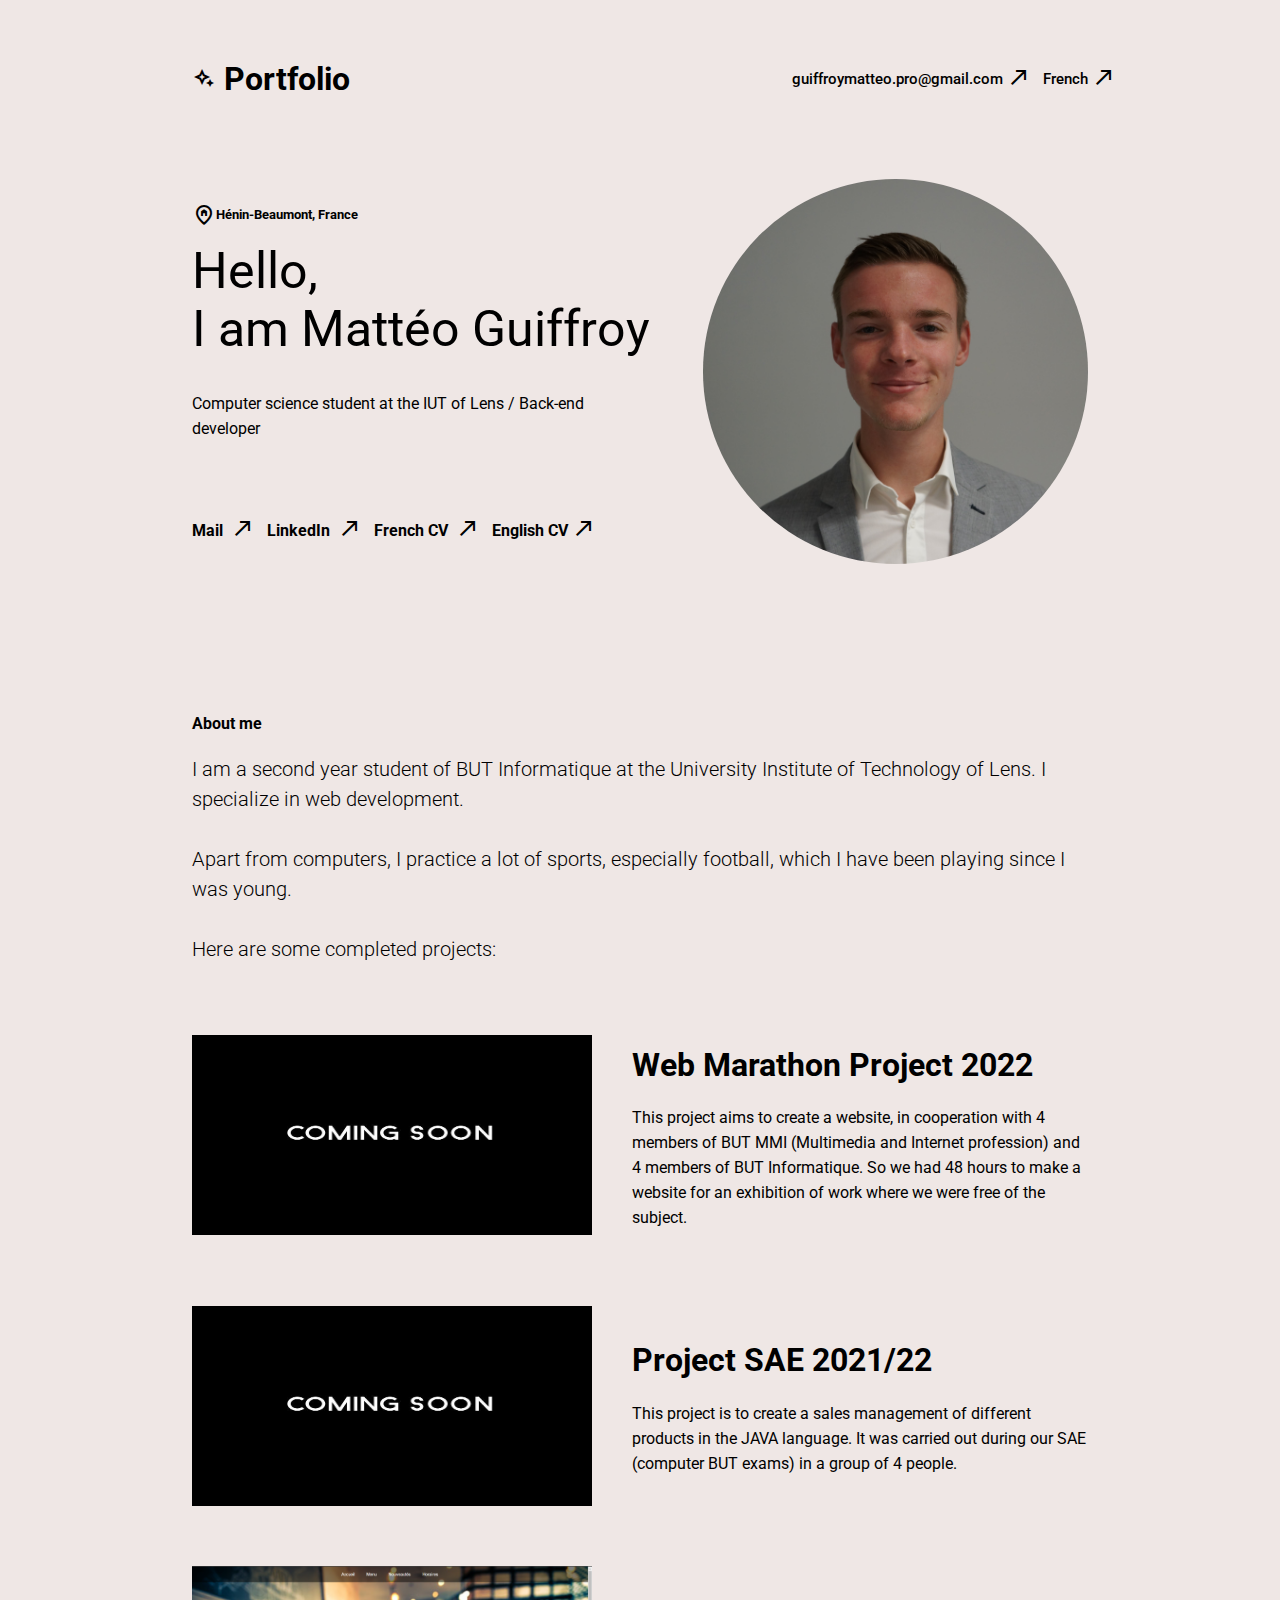
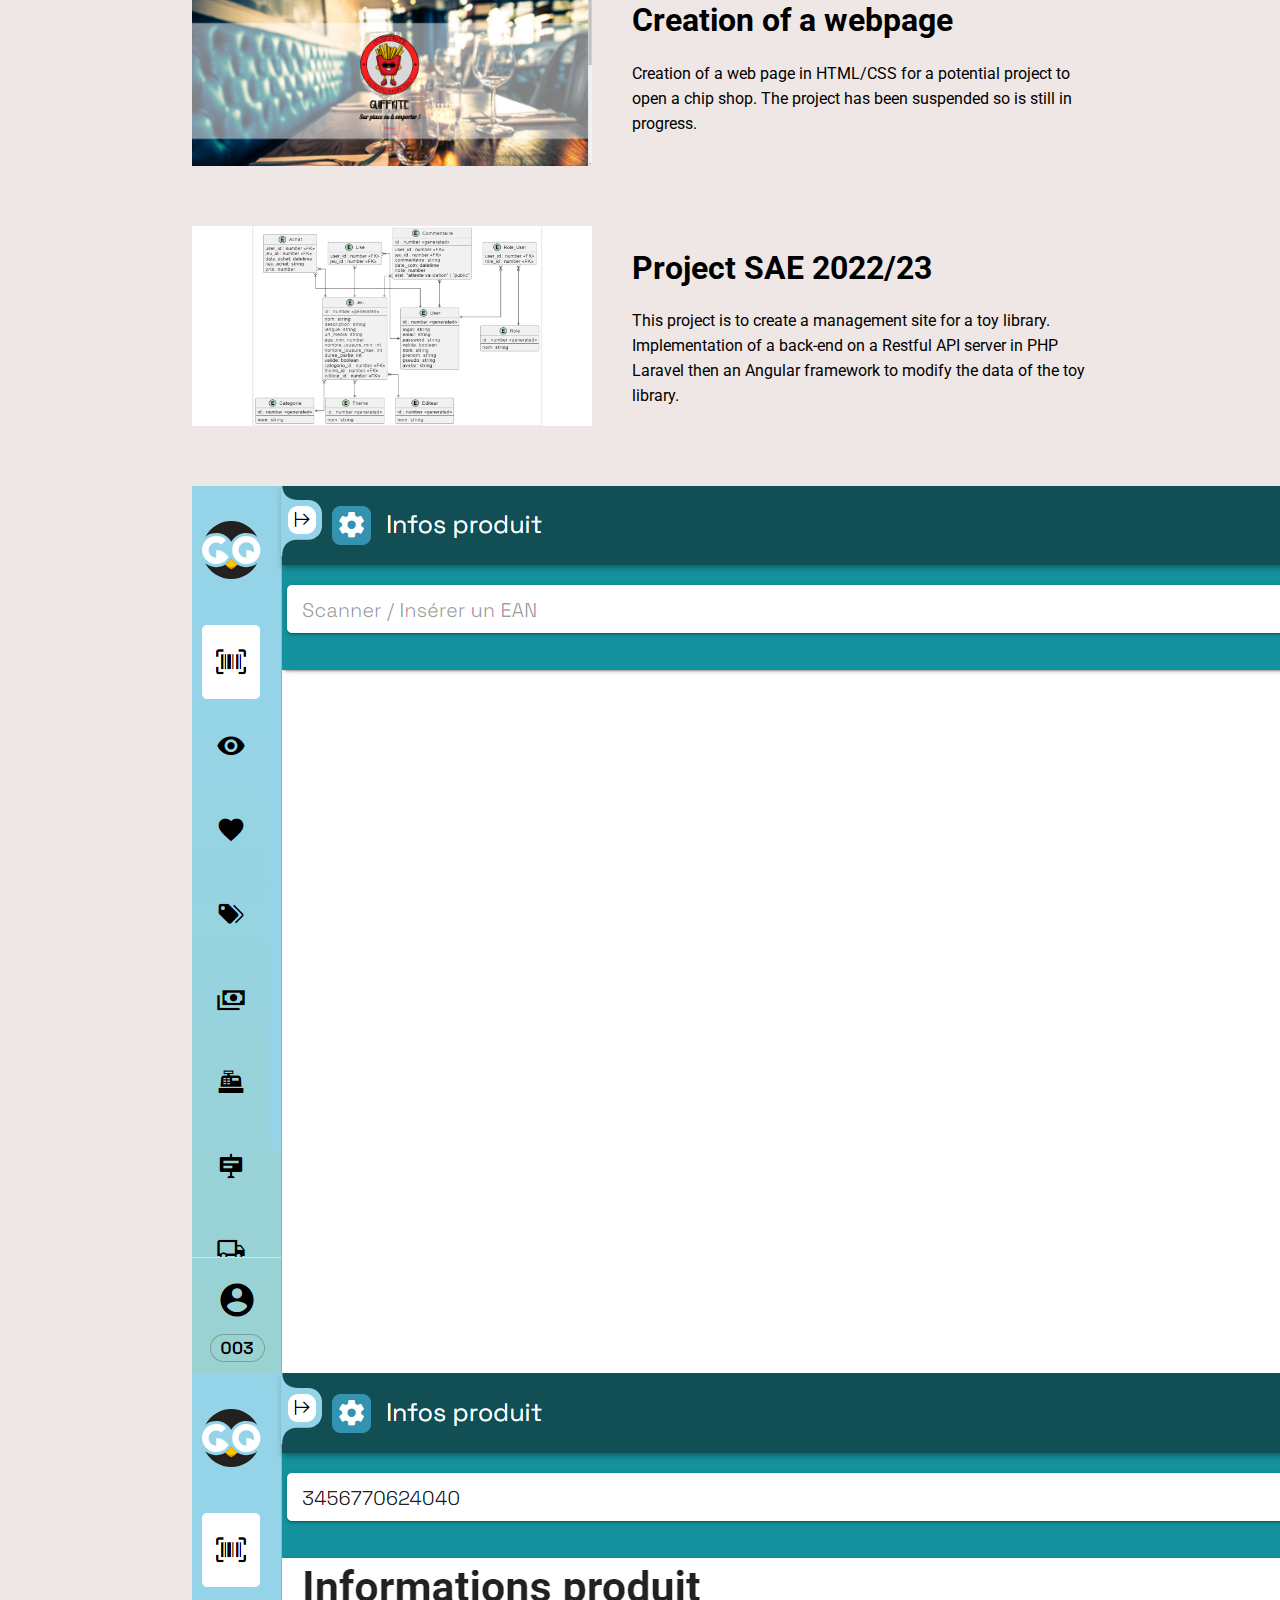
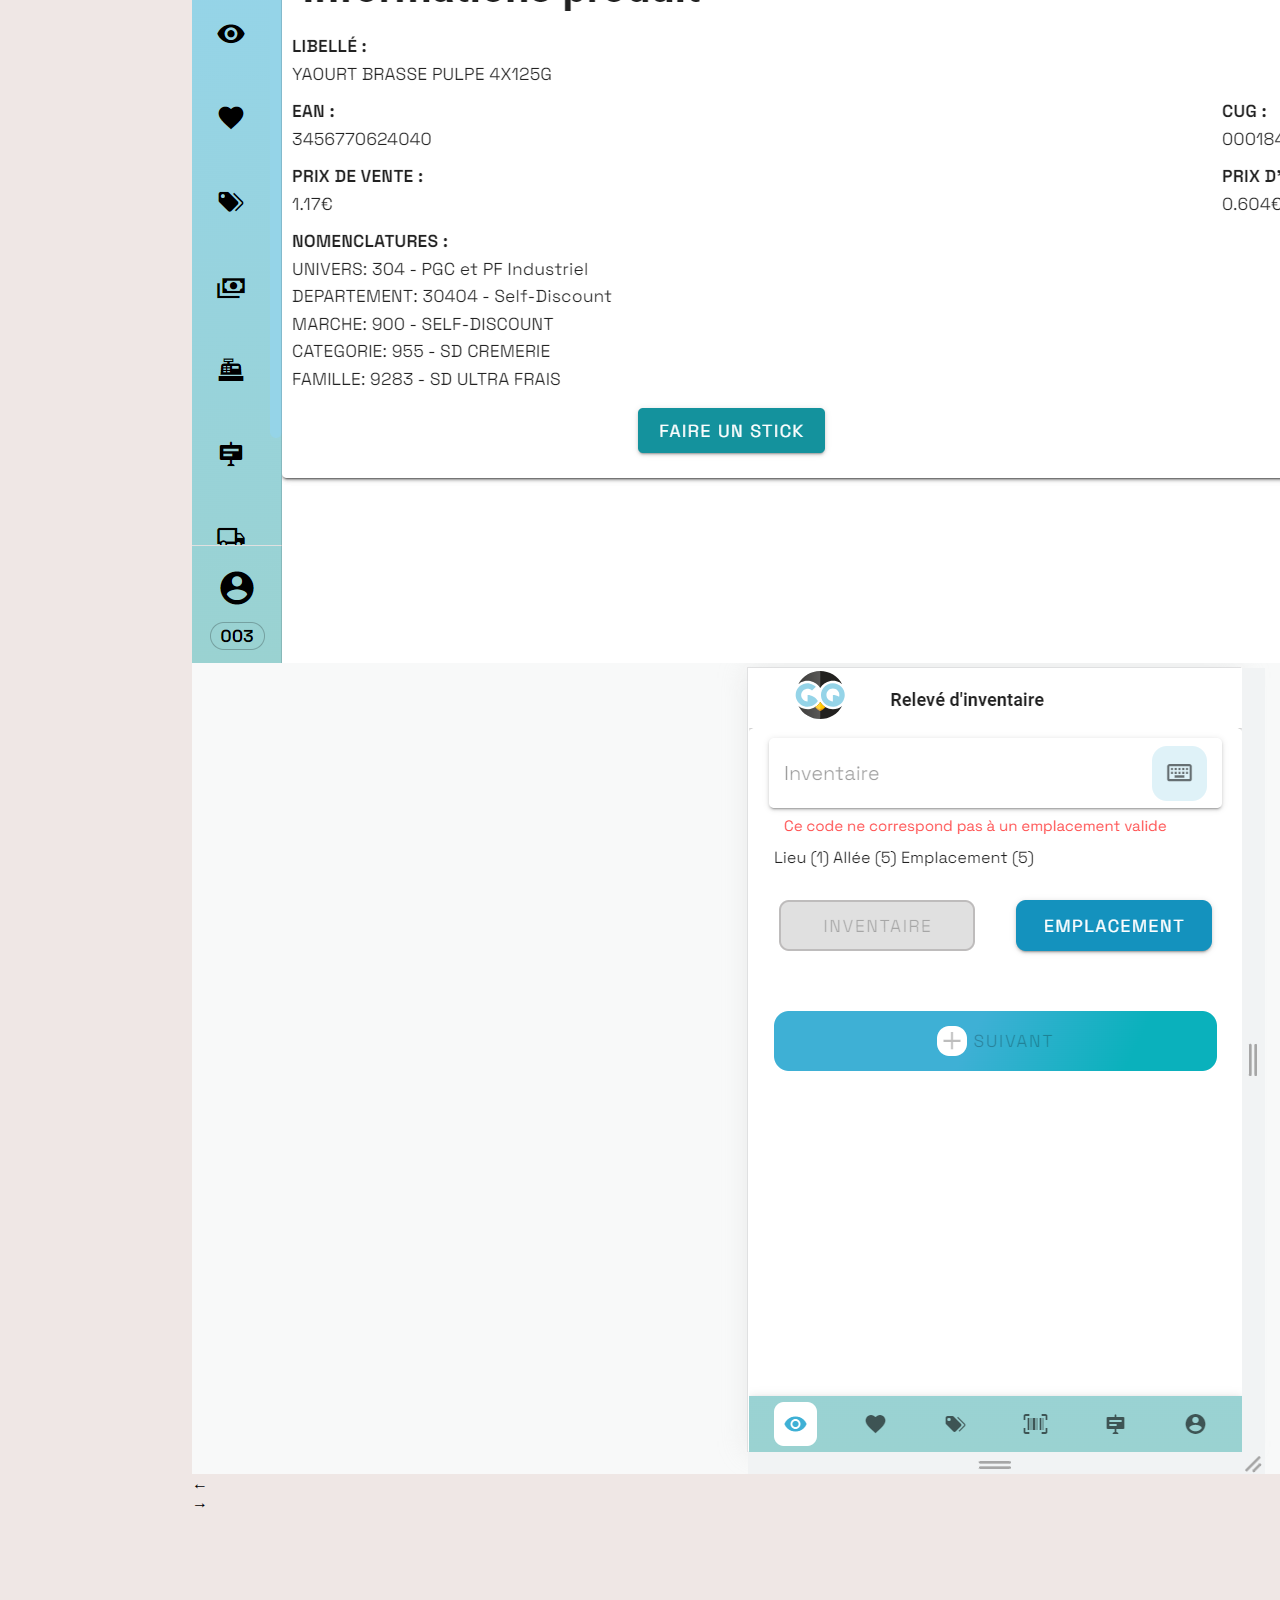
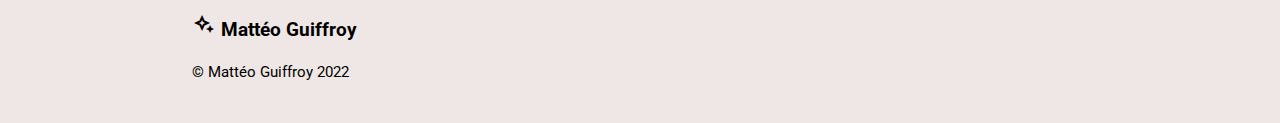
<file: anglais.html>
<html lang="fr">
  <head>
    <meta charset="UTF-8" />
    <meta name="viewport" content="width=device-width, initial-scale=1.0" />
    <meta http-equiv="X-UA-Compatible" content="ie=edge" />
    <title>
      Portfolio - Mattéo Guiffroy
    </title>
    <link
      rel="stylesheet"
      href="https://fonts.googleapis.com/css2?family=Material+Symbols+Outlined:opsz,wght,FILL,GRAD@48,400,0,0"
    />
    <link rel="stylesheet" href="style.css" />
  </head>
  <body>
    <nav>
      <h1>
        <span class="material-symbols-outlined">
          magic_button
        </span>
        Portfolio
      </h1>
      <ul>
        <li>
          <a href="mailto:guiffroymatteo.pro@gmail.com">
            guiffroymatteo.pro@gmail.com
          </a>
          <span class="material-symbols-outlined">
            call_made
          </span>
        </li>
        <li>
          <a href="index.html">
          French
        </a>
        <span class="material-symbols-outlined">
          call_made
        </span>
      </li>
      </ul>
    </nav>

    <header>
      <div class="header-left">
        <small
          ><span class="material-symbols-outlined">
            home_pin
          </span>
          Hénin-Beaumont, France</small>
        <h1>Hello,<br/> I am Mattéo Guiffroy</h1>
        <p>
          Computer science student at the IUT of Lens / Back-end developer
        </p>

        <div class="links">
          <a href="mailto:guiffroymatteo.pro@gmail.com">
            Mail
            <span class="material-symbols-outlined">
              call_made
            </span></a
          >
          <a href="https://www.linkedin.com/in/matteoguiffroy/">
            LinkedIn
            <span class="material-symbols-outlined">
              call_made
            </span></a
          >
          <a href="fichier/CV.pdf"
            >French CV
            <span class="material-symbols-outlined">
              call_made
            </span></a
          >
          <a href="fichier/CV Anglais.pdf"
            >English CV
            <span class="material-symbols-outlined">
              call_made
            </span></a
          >
        </div>
      </div>
      <div class="header-right">
        <img
          src="images/DSC02284.JPG"
          alt="profile-photo"
        />
      </div>
    </header>

    <section class="about">
      <h4>About me</h4>
      <p>
        I am a second year student of BUT Informatique at the University Institute of Technology of Lens. I specialize in web development.
        <br /><br/>
        Apart from computers, I practice a lot of sports, especially football, which I have been playing since I was young. 
        <br/><br />
        Here are some completed projects:
      </p>
    </section>

    <section class="images">
      <div class="image-card">
        <div class="image-left">
          <img
            src="images/Coming Soon.jfif"
            alt="marathon"
          />
        </div>
        <div class="image-right">
          <h1>Web Marathon Project 2022</h1>
          <p>
            This project aims to create a website, in cooperation with 4 members of BUT MMI (Multimedia and Internet profession) and 4 members of BUT Informatique.
            So we had 48 hours to make a website for an exhibition of work where we were free of the subject.
          </p>
        </div>
      </div>

      <div class="image-card">
        <div class="image-left">
          <img
            src="images/Coming Soon.jfif"
            alt="java gestion de vente"
          />
        </div>
        <div class="image-right">
          <h1>Project SAE 2021/22</h1>
          <p>
            This project is to create a sales management of different products in the JAVA language. It was carried out during our SAE (computer BUT exams) in a group of 4 people.
          </p>
        </div>
      </div>

      <div class="image-card">
        <div class="image-left">
          <img
            src="images/guiffrite.png"
            alt="microsoft"
          />
        </div>
        <div class="image-right">
          <h1>Creation of a webpage</h1>
          <p>
            Creation of a web page in HTML/CSS for a potential project to open a chip shop. The project has been suspended so is still in progress.
          </p>
        </div>
      </div>

      <div class="image-card">
        <div class="image-left">
          <img
            src="images/sae2.png"
          />
        </div>
        <div class="image-right">
          <h1>Project SAE 2022/23</h1>
          <p>
            This project is to create a management site for a toy library. Implementation of a back-end on a Restful API server in PHP Laravel then an Angular framework to modify the data of the toy library.          </p>
      </div>
      </div>

      <div class="image-card">
        <div class="image-left-slide">
          <img class="img active"
            src="images/infoproduit1.png"
          />
          <img class="img" src="./images/infoproduit2.png"/>
          <img class="img" src="./images/releveInventaire.png"/>
          <div class="cont-btn">
            <div class="btn-nav left">←</div>
            <div class="btn-nav right">→</div>
          </div>
        </div>
        <div class="image-right-slide">
          <h1>Stage Javascript chez Auchan</h1>
          <p>
            8-week internship at Auchan Retail as a Javascript developer. Realization of part of the "Product information" application during a scan of a barcode. (back/front)
          </p>
        </div>
      </div>
    </section>

    <footer>
      <h3>
        <span class="material-symbols-outlined">
          magic_button
        </span>
        Mattéo Guiffroy
      </h3>

      <p>&copy; Mattéo Guiffroy 2022</p>
    </footer>
    <script src="app.js"></script>
  </body>
</file>
<file: style.css>
@import url("https://fonts.googleapis.com/css2?family=Roboto:wght@100;300;400;500&display=swap");

:root {
  --background-color: #efe7e5;
  --text-color: black;
}

body {
  margin: 3% 15%;
  font-family: "Roboto", sans-serif;
  background-color: var(--background-color);
  color: var(--text-color);
}

a {
  text-decoration: none;
  color: black;
}

p {
  line-height: 25px;
}

nav {
  display: flex;
  justify-content: space-between;
  align-items: center;
}

nav ul {
  display: flex;
  align-items: center;
  flex-wrap:wrap;
  list-style-type: none;
  font-weight: 500;
}
nav li {
  position: relative;
  margin-left: 40px;
  font-size: 15px;
  cursor: pointer;
}
nav li span {
  position: absolute;
  top: -5px;
  right: -28px;
}

header {
  margin-top: 60px;
  display: flex;
  justify-content: space-between;
  align-items:center;
}
header .header-left {
  flex: 6;
  margin-right: 50px;
}
header .header-left small {
  font-weight: bold;
  display:flex;
  align-items:center;
}
header .header-left h1 {
  font-size: 50px;
  font-weight: 400;
  margin-top:15px;
}
header .header-left .links {
  margin-top: 80px;
}
header .header-left .links a {
  text-decoration:none;
  color:inherit;
  position: relative;
  margin-right: 40px;
  font-weight: bold;
}
header .header-left .links a span {
  position: absolute;
  top: -5px;
  right: -28px;
}
header .header-right {
  flex: 5;
}
header .header-right img {
  width: 100%;
  border-radius: 50%;
}

.about {
  margin-top: 150px;
}
.about .signature {
  width: 30%;
  background-color: #efe7e5;
}
.about p {
  font-size: 20px;
  line-height: 30px;
  font-weight: 300;
}

.images {
  margin-top: 60px;
}
.images .image-card {
  display:flex;
  align-items:center;
  margin-bottom: 60px;
}
.images .image-card .image-left {
  margin-right: 40px;
}
.images .image-card .image-left img {
  height: 200px;
  width: 400px;
}

footer {
  margin-top: 100px;
}
footer p {
  font-size: 15px;
}

@media screen and (max-width: 880px) {
  .images .image-card {
    flex-wrap:wrap;
  }
}

@media screen and (max-width: 621px) {
  header {
    flex-direction: column-reverse
  }
  header .header-left {
    margin-right: 0;
  }
  header .header-right {
    margin-bottom: 40px;
  }
  header .header-right img {
    width: 250px;
  }

  .images .image-card .image-left img {
    width: 100%;
  }
}
</file>
